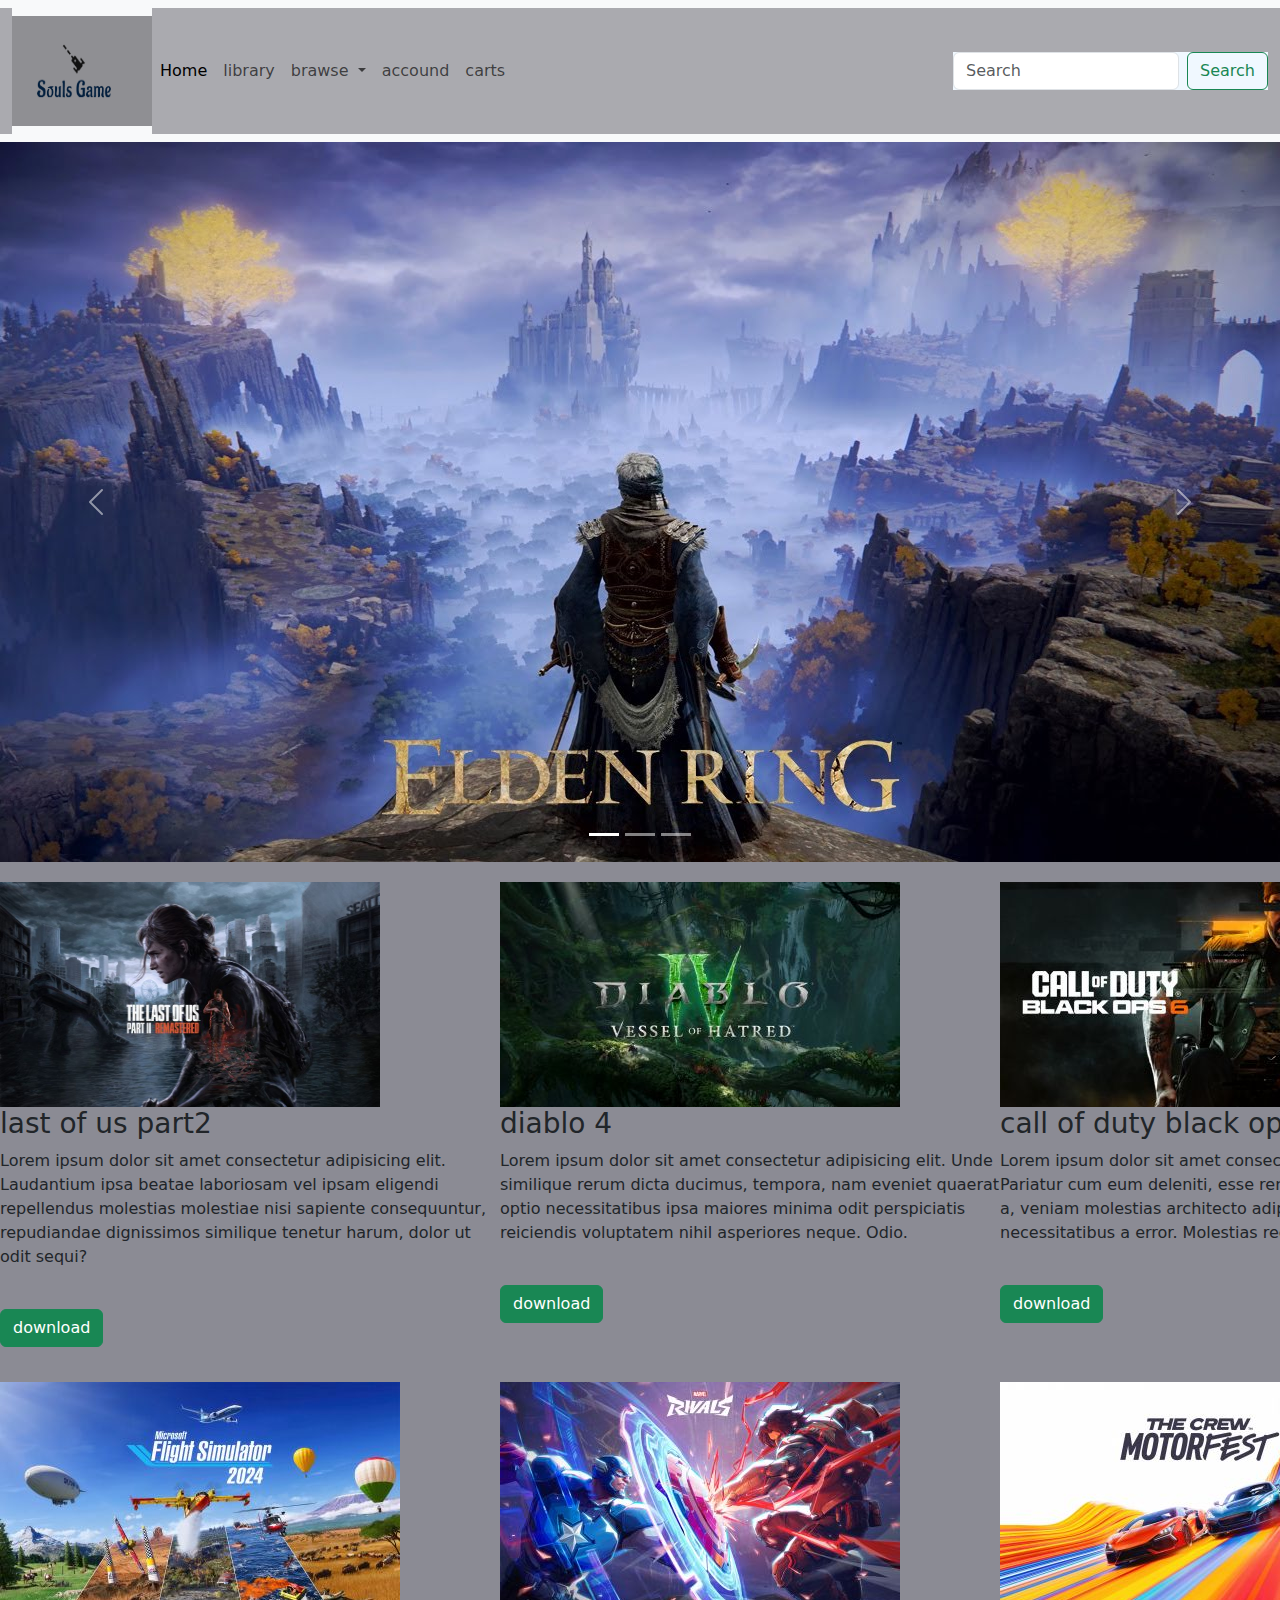
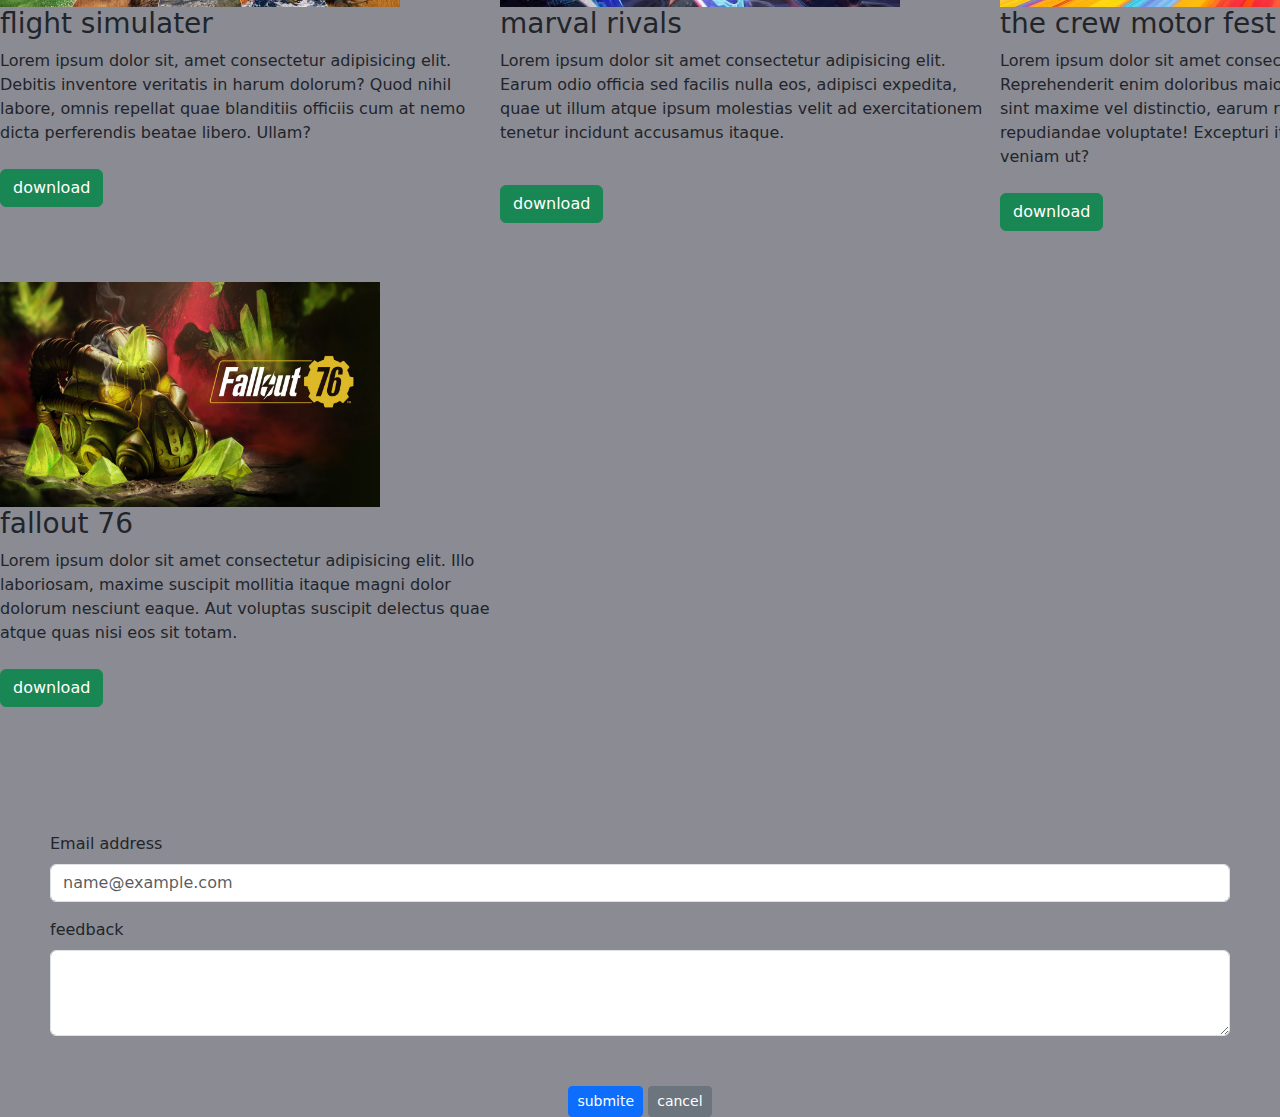
<file: index.html>
<!DOCTYPE html>
<html lang="en">
<head>
    <meta charset="UTF-8">
    <meta name="viewport" content="width=device-width, initial-scale=1.0">
    <link rel="stylesheet" href="index.css">
    <link href="https://cdn.jsdelivr.net/npm/bootstrap@5.3.3/dist/css/bootstrap.min.css" rel="stylesheet" integrity="sha384-QWTKZyjpPEjISv5WaRU9OFeRpok6YctnYmDr5pNlyT2bRjXh0JMhjY6hW+ALEwIH" crossorigin="anonymous">
    <title>souls game</title>
</head>
<body>
  <div class="main">
    <nav class="navbar navbar-expand-lg bg-body-tertiary">
        <div class="container-fluid">
            <nav class="navbar bg-body-tertiary">
                <div class="container">
                  <a class="navbar-brand" href="home.html">
                    <img src="logo.png" alt="logo" width="100" height="100">
                  </a>
                </div>
              </nav>
          <div class="collapse navbar-collapse" id="navbarSupportedContent">
            <ul class="navbar-nav me-auto mb-2 mb-lg-0">
              <li class="nav-item">
                <a class="nav-link active" aria-current="page" href="home.html">Home</a>
              </li>
              <li class="nav-item">
                <a class="nav-link" href="library.html">library</a>
              </li>
              <li class="nav-item dropdown">
                <a class="nav-link dropdown-toggle" href="#" role="button" data-bs-toggle="dropdown" aria-expanded="false">
                  brawse
                </a>
                <ul class="dropdown-menu">
                  <li><a class="dropdown-item" href="action.html">Action</a></li>
                  <li><a class="dropdown-item" href="#">Another action</a></li>
                  <li><hr class="dropdown-divider"></li>
                  <li><a class="dropdown-item" href="#">Something else here</a></li>
                </ul>
              </li>
              <li class="nav-item">
                <a class="nav-link" href="profal.html">accound</a>
              </li>
              <li class="nav-item">
                <a class="nav-link" href="cart.html">carts</a>
              </li>
            </ul>
            <form class="d-flex" role="search">
              <input class="form-control me-2" type="search" placeholder="Search" aria-label="Search">
              <button class="btn btn-outline-success" type="submit">Search</button>
            </form>
          </div>
        </div>
      </nav>
   <!-- ----------------------------------------------------------------------------------------------------------------- -->
   <div id="carouselExampleIndicators" class="carousel slide">
    <div class="carousel-indicators">
      <button type="button" data-bs-target="#carouselExampleIndicators" data-bs-slide-to="0" class="active" aria-current="true" aria-label="Slide 1"></button>
      <button type="button" data-bs-target="#carouselExampleIndicators" data-bs-slide-to="1" aria-label="Slide 2"></button>
      <button type="button" data-bs-target="#carouselExampleIndicators" data-bs-slide-to="2" aria-label="Slide 3"></button>
    </div>
    <div class="carousel-inner">
      <div class="carousel-item active">
        <img src="maxresdefault.jpg" class="d-block w-100" alt="...">
      </div>
      <div class="carousel-item">
        <img src="1346611.jpeg" class="d-block w-100" alt="...">
      </div>
      <div class="carousel-item">
        <img src="red-dead-redemption-2-characters-uhd-4k-wallpaper.jpg" class="d-block w-100" alt="...">
      </div>
    </div>
    <button class="carousel-control-prev" type="button" data-bs-target="#carouselExampleIndicators" data-bs-slide="prev">
      <span class="carousel-control-prev-icon" aria-hidden="true"></span>
      <span class="visually-hidden">Previous</span>
    </button>
    <button class="carousel-control-next" type="button" data-bs-target="#carouselExampleIndicators" data-bs-slide="next">
      <span class="carousel-control-next-icon" aria-hidden="true"></span>
      <span class="visually-hidden">Next</span>
    </button>
  </div>
  <!-- ---------------------------------------------------------------------------------------------------------------->
   <div class="body">
    <div class="p1">
        <img src="13727.jpg" alt="">
        <h3>last of us part2</h3>
        <p>Lorem ipsum dolor sit amet consectetur adipisicing elit. Laudantium ipsa beatae laboriosam vel ipsam eligendi repellendus molestias molestiae nisi sapiente consequuntur, repudiandae dignissimos similique tenetur harum, dolor ut odit sequi?</p>
        <br><button type="button" class="btn btn-success">download</button>
      </div>
    <div class="p2">
        <img src="19280.jpg" alt="">
        <h3>diablo 4</h3>
        <p>Lorem ipsum dolor sit amet consectetur adipisicing elit. Unde similique rerum dicta ducimus, tempora, nam eveniet quaerat optio necessitatibus ipsa maiores minima odit perspiciatis reiciendis voluptatem nihil asperiores neque. Odio.</p>
        <br>
        <button type="button" class="btn btn-success">download</button>
    
      </div>
    <div class="p3">
<img src="19693.jpg" alt="">
<h3>call of duty black ops 6</h3>
<p>Lorem ipsum dolor sit amet consectetur, adipisicing elit. Pariatur cum eum deleniti, esse rem doloremque omnis vero a, veniam molestias architecto adipisci? Laudantium necessitatibus a error. Molestias recusandae non voluptatum.</p>
  <br>  
<button type="button" class="btn btn-success">download</button>
</div>
    <div class="p4">
        <img src="19759.jpg" alt="">
       <h3>flight simulater</h3>
       Lorem ipsum dolor sit, amet consectetur adipisicing elit. Debitis inventore veritatis in harum dolorum? Quod nihil labore, omnis repellat quae blanditiis officiis cum at nemo dicta perferendis beatae libero. Ullam?
    <br><br>
       <button type="button" class="btn btn-success">download</button>
      </div>
    <div class="p5">
        <img src="19770.jpg" alt="">
        <h3>marval rivals</h3>
        <p>Lorem ipsum dolor sit amet consectetur adipisicing elit. Earum odio officia sed facilis nulla eos, adipisci expedita, quae ut illum atque ipsum molestias velit ad exercitationem tenetur incidunt accusamus itaque.</p>
        <br><button type="button" class="btn btn-success">download</button>
    
      </div>
    <div class="p6">
        <img src="19869.jpg" alt="">
        <h3>the crew motor fest</h3>
        Lorem ipsum dolor sit amet consectetur adipisicing elit. Reprehenderit enim doloribus maiores dicta esse excepturi sint maxime vel distinctio, earum reiciendis ratione repudiandae voluptate! Excepturi itaque harum dolorum veniam ut?
        <br><br><button type="button" class="btn btn-success">download</button>
    
      </div>
    <div class="p7">
        <img src="20120.jpg" alt="">
        <h3>fallout 76</h3>
        Lorem ipsum dolor sit amet consectetur adipisicing elit. Illo laboriosam, maxime suscipit mollitia itaque magni dolor dolorum nesciunt eaque. Aut voluptas suscipit delectus quae atque quas nisi eos sit totam.
        
       <br> <br><button type="button" class="btn btn-success">download</button>
   
      </div>
   </div>
   <!-- ------------------------- -->
   <div class="feet">
   <div class="mb-3">
    <label for="exampleFormControlInput1" class="form-label">Email address</label>
    <input type="email" class="form-control" id="exampleFormControlInput1" placeholder="name@example.com">
  </div>
  <div class="mb-3">
    <label for="exampleFormControlTextarea1" class="form-label">feedback</label>
    <textarea class="form-control" id="exampleFormControlTextarea1" rows="3"></textarea>
  </div>
   </div>
  <!-- ------------------------------------------------------- -->
   <div class="submite">
  <button type="button" class="btn btn-primary btn-sm">submite</button>
  <button type="button" class="btn btn-secondary btn-sm">cancel</button>
   </div>
   </div>
    <script src="https://cdn.jsdelivr.net/npm/bootstrap@5.3.3/dist/js/bootstrap.bundle.min.js" integrity="sha384-YvpcrYf0tY3lHB60NNkmXc5s9fDVZLESaAA55NDzOxhy9GkcIdslK1eN7N6jIeHz" crossorigin="anonymous"></script> 
</body>
</html>
</file>
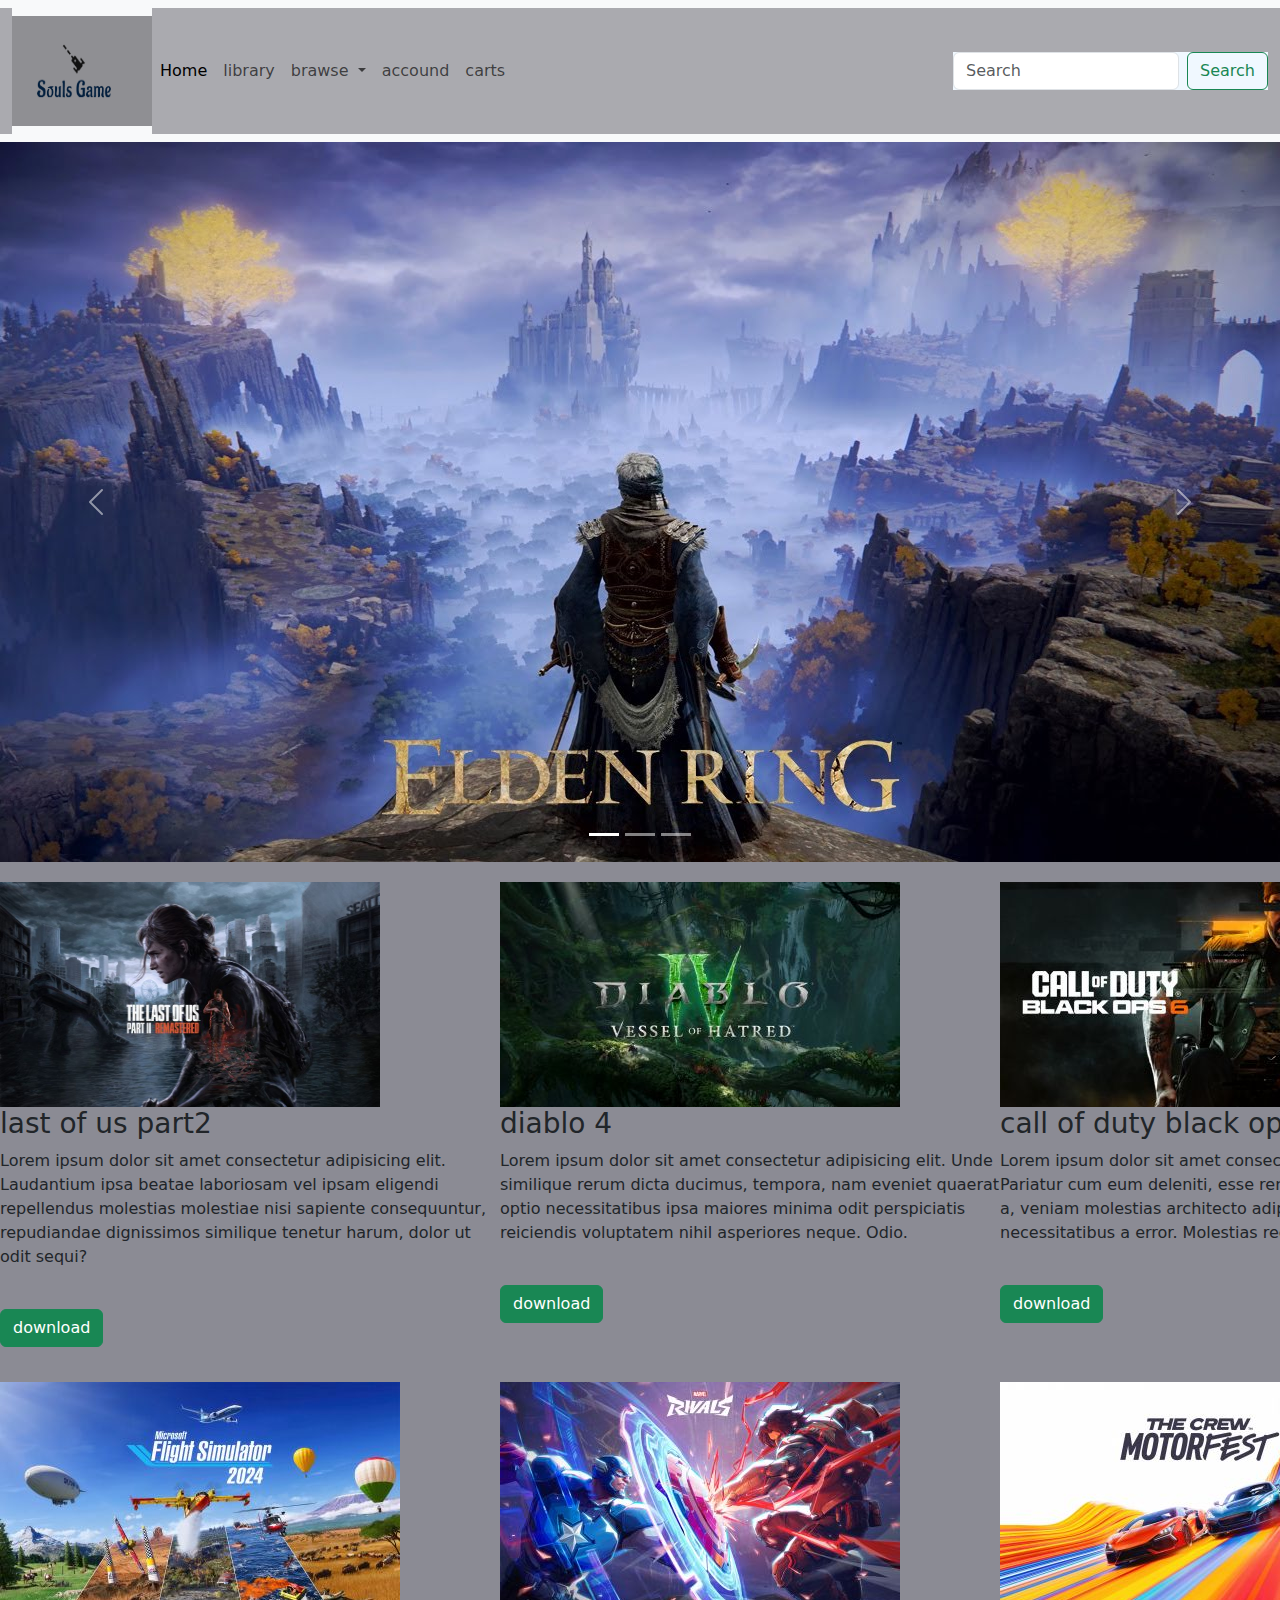
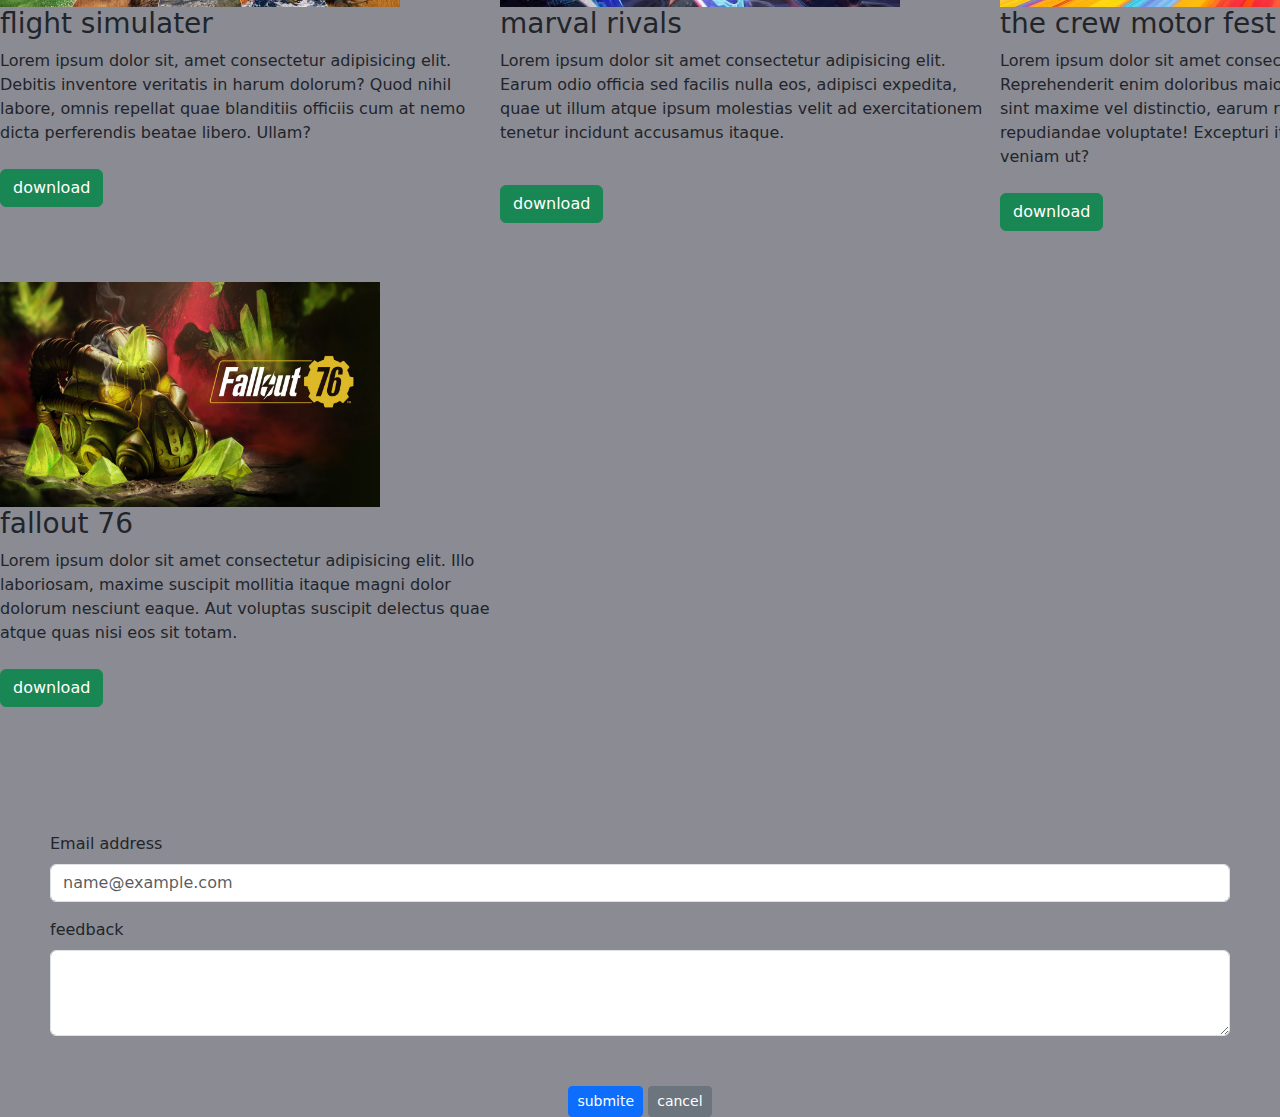
<file: home.html>
<!DOCTYPE html>
<html lang="en">
<head>
    <meta charset="UTF-8">
    <meta name="viewport" content="width=device-width, initial-scale=1.0">
    <link rel="stylesheet" href="home.css">
    <link href="https://cdn.jsdelivr.net/npm/bootstrap@5.3.3/dist/css/bootstrap.min.css" rel="stylesheet" integrity="sha384-QWTKZyjpPEjISv5WaRU9OFeRpok6YctnYmDr5pNlyT2bRjXh0JMhjY6hW+ALEwIH" crossorigin="anonymous">
    <title>souls game</title>
</head>
<body>
  <div class="main">
    <nav class="navbar navbar-expand-lg bg-body-tertiary">
        <div class="container-fluid">
            <nav class="navbar bg-body-tertiary">
                <div class="container">
                  <a class="navbar-brand" href="home.html">
                    <img src="logo.png" alt="logo" width="100" height="100">
                  </a>
                </div>
              </nav>
          <div class="collapse navbar-collapse" id="navbarSupportedContent">
            <ul class="navbar-nav me-auto mb-2 mb-lg-0">
              <li class="nav-item">
                <a class="nav-link active" aria-current="page" href="home.html">Home</a>
              </li>
              <li class="nav-item">
                <a class="nav-link" href="library.html">library</a>
              </li>
              <li class="nav-item dropdown">
                <a class="nav-link dropdown-toggle" href="#" role="button" data-bs-toggle="dropdown" aria-expanded="false">
                  brawse
                </a>
                <ul class="dropdown-menu">
                  <li><a class="dropdown-item" href="action.html">Action</a></li>
                  <li><a class="dropdown-item" href="#">Another action</a></li>
                  <li><hr class="dropdown-divider"></li>
                  <li><a class="dropdown-item" href="#">Something else here</a></li>
                </ul>
              </li>
              <li class="nav-item">
                <a class="nav-link" href="profal.html">accound</a>
              </li>
              <li class="nav-item">
                <a class="nav-link" href="cart.html">carts</a>
              </li>
            </ul>
            <form class="d-flex" role="search">
              <input class="form-control me-2" type="search" placeholder="Search" aria-label="Search">
              <button class="btn btn-outline-success" type="submit">Search</button>
            </form>
          </div>
        </div>
      </nav>
   <!-- ----------------------------------------------------------------------------------------------------------------- -->
   <div id="carouselExampleIndicators" class="carousel slide">
    <div class="carousel-indicators">
      <button type="button" data-bs-target="#carouselExampleIndicators" data-bs-slide-to="0" class="active" aria-current="true" aria-label="Slide 1"></button>
      <button type="button" data-bs-target="#carouselExampleIndicators" data-bs-slide-to="1" aria-label="Slide 2"></button>
      <button type="button" data-bs-target="#carouselExampleIndicators" data-bs-slide-to="2" aria-label="Slide 3"></button>
    </div>
    <div class="carousel-inner">
      <div class="carousel-item active">
        <img src="maxresdefault.jpg" class="d-block w-100" alt="...">
      </div>
      <div class="carousel-item">
        <img src="1346611.jpeg" class="d-block w-100" alt="...">
      </div>
      <div class="carousel-item">
        <img src="red-dead-redemption-2-characters-uhd-4k-wallpaper.jpg" class="d-block w-100" alt="...">
      </div>
    </div>
    <button class="carousel-control-prev" type="button" data-bs-target="#carouselExampleIndicators" data-bs-slide="prev">
      <span class="carousel-control-prev-icon" aria-hidden="true"></span>
      <span class="visually-hidden">Previous</span>
    </button>
    <button class="carousel-control-next" type="button" data-bs-target="#carouselExampleIndicators" data-bs-slide="next">
      <span class="carousel-control-next-icon" aria-hidden="true"></span>
      <span class="visually-hidden">Next</span>
    </button>
  </div>
  <!-- ---------------------------------------------------------------------------------------------------------------->
   <div class="body">
    <div class="p1">
        <img src="13727.jpg" alt="">
        <h3>last of us part2</h3>
        <p>Lorem ipsum dolor sit amet consectetur adipisicing elit. Laudantium ipsa beatae laboriosam vel ipsam eligendi repellendus molestias molestiae nisi sapiente consequuntur, repudiandae dignissimos similique tenetur harum, dolor ut odit sequi?</p>
        <br><button type="button" class="btn btn-success">download</button>
      </div>
    <div class="p2">
        <img src="19280.jpg" alt="">
        <h3>diablo 4</h3>
        <p>Lorem ipsum dolor sit amet consectetur adipisicing elit. Unde similique rerum dicta ducimus, tempora, nam eveniet quaerat optio necessitatibus ipsa maiores minima odit perspiciatis reiciendis voluptatem nihil asperiores neque. Odio.</p>
        <br>
        <button type="button" class="btn btn-success">download</button>
    
      </div>
    <div class="p3">
<img src="19693.jpg" alt="">
<h3>call of duty black ops 6</h3>
<p>Lorem ipsum dolor sit amet consectetur, adipisicing elit. Pariatur cum eum deleniti, esse rem doloremque omnis vero a, veniam molestias architecto adipisci? Laudantium necessitatibus a error. Molestias recusandae non voluptatum.</p>
  <br>  
<button type="button" class="btn btn-success">download</button>
</div>
    <div class="p4">
        <img src="19759.jpg" alt="">
       <h3>flight simulater</h3>
       Lorem ipsum dolor sit, amet consectetur adipisicing elit. Debitis inventore veritatis in harum dolorum? Quod nihil labore, omnis repellat quae blanditiis officiis cum at nemo dicta perferendis beatae libero. Ullam?
    <br><br>
       <button type="button" class="btn btn-success">download</button>
      </div>
    <div class="p5">
        <img src="19770.jpg" alt="">
        <h3>marval rivals</h3>
        <p>Lorem ipsum dolor sit amet consectetur adipisicing elit. Earum odio officia sed facilis nulla eos, adipisci expedita, quae ut illum atque ipsum molestias velit ad exercitationem tenetur incidunt accusamus itaque.</p>
        <br><button type="button" class="btn btn-success">download</button>
    
      </div>
    <div class="p6">
        <img src="19869.jpg" alt="">
        <h3>the crew motor fest</h3>
        Lorem ipsum dolor sit amet consectetur adipisicing elit. Reprehenderit enim doloribus maiores dicta esse excepturi sint maxime vel distinctio, earum reiciendis ratione repudiandae voluptate! Excepturi itaque harum dolorum veniam ut?
        <br><br><button type="button" class="btn btn-success">download</button>
    
      </div>
    <div class="p7">
        <img src="20120.jpg" alt="">
        <h3>fallout 76</h3>
        Lorem ipsum dolor sit amet consectetur adipisicing elit. Illo laboriosam, maxime suscipit mollitia itaque magni dolor dolorum nesciunt eaque. Aut voluptas suscipit delectus quae atque quas nisi eos sit totam.
        
       <br> <br><button type="button" class="btn btn-success">download</button>
   
      </div>
   </div>
   <!-- ------------------------- -->
   <div class="feet">
   <div class="mb-3">
    <label for="exampleFormControlInput1" class="form-label">Email address</label>
    <input type="email" class="form-control" id="exampleFormControlInput1" placeholder="name@example.com">
  </div>
  <div class="mb-3">
    <label for="exampleFormControlTextarea1" class="form-label">feedback</label>
    <textarea class="form-control" id="exampleFormControlTextarea1" rows="3"></textarea>
  </div>
   </div>
  <!-- ------------------------------------------------------- -->
   <div class="submite">
  <button type="button" class="btn btn-primary btn-sm">submite</button>
  <button type="button" class="btn btn-secondary btn-sm">cancel</button>
   </div>
   </div>
    <script src="https://cdn.jsdelivr.net/npm/bootstrap@5.3.3/dist/js/bootstrap.bundle.min.js" integrity="sha384-YvpcrYf0tY3lHB60NNkmXc5s9fDVZLESaAA55NDzOxhy9GkcIdslK1eN7N6jIeHz" crossorigin="anonymous"></script> 
</body>
</html>
</file>
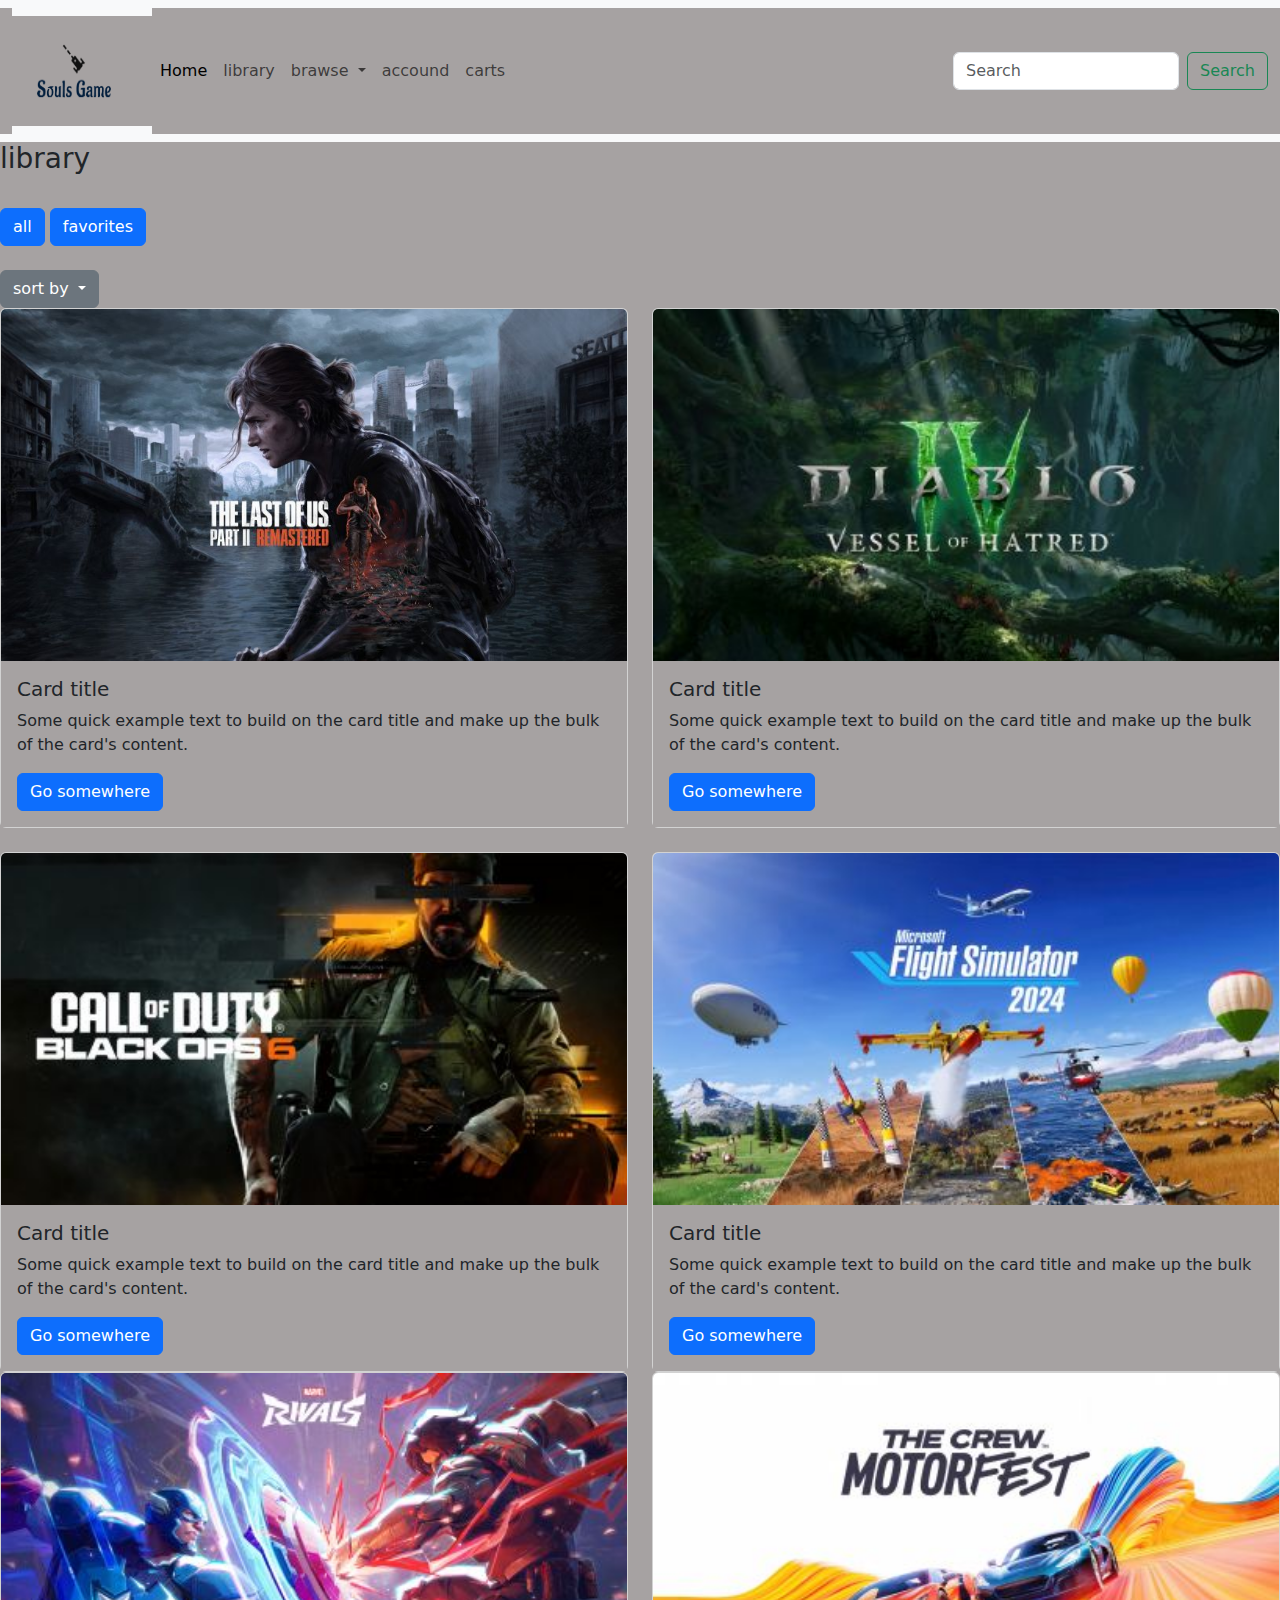
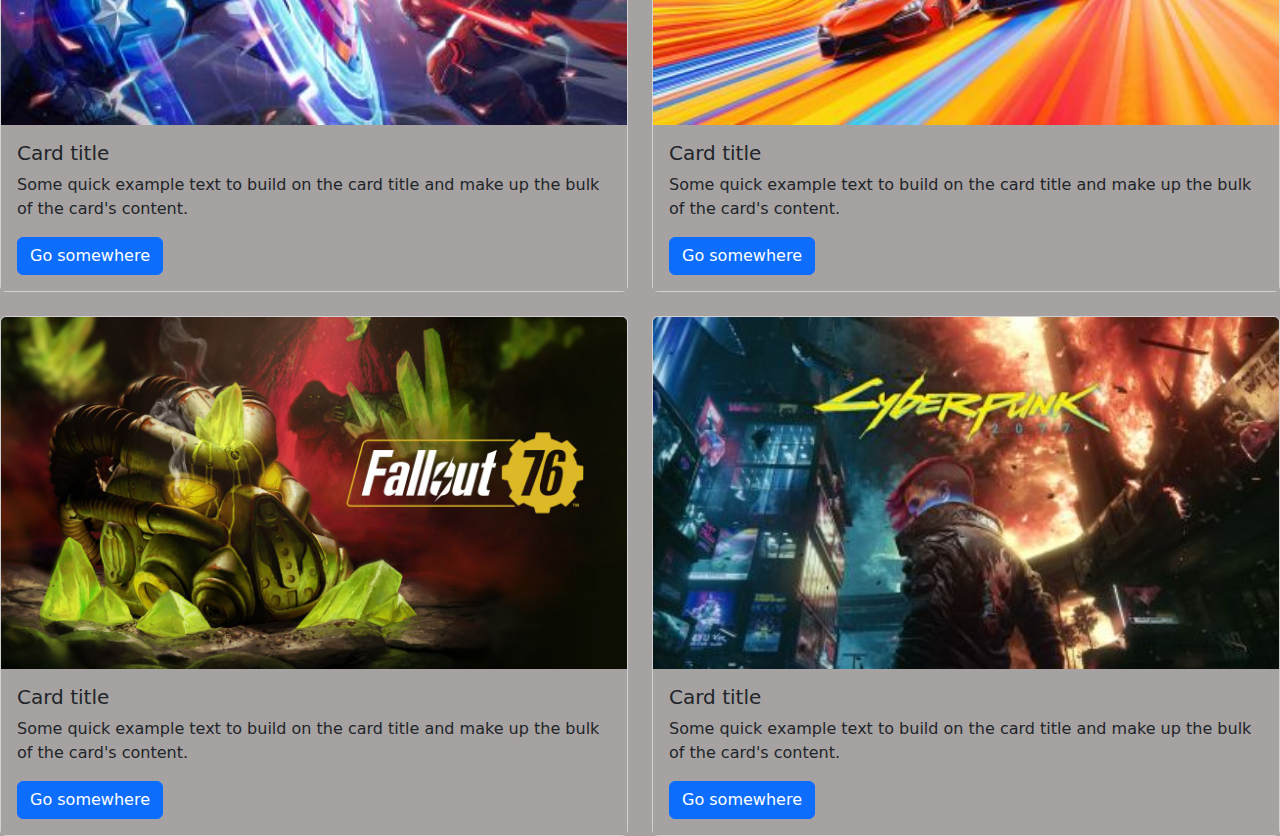
<file: library.html>
<!DOCTYPE html>
<html lang="en">
<head>
    <meta charset="UTF-8">
    <meta name="viewport" content="width=device-width, initial-scale=1.0">
    <link href="https://cdn.jsdelivr.net/npm/bootstrap@5.3.3/dist/css/bootstrap.min.css" rel="stylesheet" integrity="sha384-QWTKZyjpPEjISv5WaRU9OFeRpok6YctnYmDr5pNlyT2bRjXh0JMhjY6hW+ALEwIH" crossorigin="anonymous">
    <title>library</title>
    <style>
        *{
            background-color: rgb(166, 162, 162);
        }
        .d-grid-gap-2-d-md-block{
           bottom: 2px;
        }
        button{
            background-color: blue;
        }
    </style>
</head>
<body>
    <div class="main">
        <nav class="navbar navbar-expand-lg bg-body-tertiary">
            <div class="container-fluid">
                <nav class="navbar bg-body-tertiary">
                    <div class="container">
                      <a class="navbar-brand" href="home.html">
                        <img src="logo.png" alt="logo" width="100" height="100">
                      </a>
                    </div>
                  </nav>
              <div class="collapse navbar-collapse" id="navbarSupportedContent">
                <ul class="navbar-nav me-auto mb-2 mb-lg-0">
                  <li class="nav-item">
                    <a class="nav-link active" aria-current="page" href="home.html">Home</a>
                  </li>
                  <li class="nav-item">
                    <a class="nav-link" href="library.html">library</a>
                  </li>
                  <li class="nav-item dropdown">
                    <a class="nav-link dropdown-toggle" href="#" role="button" data-bs-toggle="dropdown" aria-expanded="false">
                      brawse
                    </a>
                    <ul class="dropdown-menu">
                      <li><a class="dropdown-item" href="action.html">Action</a></li>
                      <li><a class="dropdown-item" href="#">Another action</a></li>
                      <li><hr class="dropdown-divider"></li>
                      <li><a class="dropdown-item" href="#">Something else here</a></li>
                    </ul>
                  </li>
                  <li class="nav-item">
                    <a class="nav-link" href="profal.html">accound</a>
                  </li>
                  <li class="nav-item">
                    <a class="nav-link" href="cart.html">carts</a>
                  </li>
                </ul>
                <form class="d-flex" role="search">
                  <input class="form-control me-2" type="search" placeholder="Search" aria-label="Search">
                  <button class="btn btn-outline-success" type="submit">Search</button>
                </form>
              </div>
            </div>
          </nav>
          <!-- ----------------------------------------------------------------------------------------------------------- -->
           <div class="head">
            <h3>library</h3>
            <br> <div class="d-grid gap-2 d-md-block">
                <button class="btn btn-primary" type="button">all</button>
                <button class="btn btn-primary" type="button">favorites</button><br><br>
                <div class="dropdown">
                    <button class="btn btn-secondary dropdown-toggle" type="button" data-bs-toggle="dropdown" aria-expanded="false">
                      sort by
                    </button>
                    <ul class="dropdown-menu">
                      <li><a class="dropdown-item" href="#">Action</a></li>
                      <li><a class="dropdown-item" href="#">Another action</a></li>
                      <li><a class="dropdown-item" href="#">Something else here</a></li>
                    </ul>
                  </div>
              </div>
              

      
           </div>
           <!-- -------------------------------------------------------------------------------------------------- -->
           <div class="row row-cols-1 row-cols-md-2 g-4">
            <div class="col">
              <div class="card">
                <img src="13727.jpg" class="card-img-top" alt="...">
                <div class="card-body">
                    <h5 class="card-title">Card title</h5>
                    <p class="card-text">Some quick example text to build on the card title and make up the bulk of the card's content.</p>
                    <a href="#" class="btn btn-primary">Go somewhere</a>
                  </div>
              </div>
            </div>
            <div class="col">
              <div class="card">
                <img src="19280.jpg" class="card-img-top" alt="...">
                <div class="card-body">
    <h5 class="card-title">Card title</h5>
    <p class="card-text">Some quick example text to build on the card title and make up the bulk of the card's content.</p>
    <a href="#" class="btn btn-primary">Go somewhere</a>
  </div>
              </div>
            </div>
            <div class="col">
              <div class="card">
                <img src="19693.jpg" class="card-img-top" alt="...">
                <div class="card-body">
                    <h5 class="card-title">Card title</h5>
                    <p class="card-text">Some quick example text to build on the card title and make up the bulk of the card's content.</p>
                    <a href="#" class="btn btn-primary">Go somewhere</a>
                  </div>
              </div>
            </div>
            <div class="col">
              <div class="card">
                <img src="19759.jpg" class="card-img-top" alt="...">
                <div class="card-body">
                    <h5 class="card-title">Card title</h5>
                    <p class="card-text">Some quick example text to build on the card title and make up the bulk of the card's content.</p>
                    <a href="#" class="btn btn-primary">Go somewhere</a>
                  </div>
              </div>
            </div>
          </div>
          <div class="row row-cols-1 row-cols-md-2 g-4">
            <div class="col">
              <div class="card">
                <img src="19770.jpg" class="card-img-top" alt="...">
                <div class="card-body">
                    <h5 class="card-title">Card title</h5>
                    <p class="card-text">Some quick example text to build on the card title and make up the bulk of the card's content.</p>
                    <a href="#" class="btn btn-primary">Go somewhere</a>
                  </div>
              </div>
            </div>
            <div class="col">
              <div class="card">
                <img src="19869.jpg" class="card-img-top" alt="...">
                <div class="card-body">
                    <h5 class="card-title">Card title</h5>
                    <p class="card-text">Some quick example text to build on the card title and make up the bulk of the card's content.</p>
                    <a href="#" class="btn btn-primary">Go somewhere</a>
                  </div>
              </div>
            </div>
            <div class="col">
              <div class="card">
                <img src="20120.jpg" class="card-img-top" alt="...">
                <div class="card-body">
                    <h5 class="card-title">Card title</h5>
                    <p class="card-text">Some quick example text to build on the card title and make up the bulk of the card's content.</p>
                    <a href="#" class="btn btn-primary">Go somewhere</a>
                  </div>
              </div>
            </div>
            <div class="col">
              <div class="card">
                <img src="20153.jpg" class="card-img-top" alt="...">
                <div class="card-body">
                    <h5 class="card-title">Card title</h5>
                    <p class="card-text">Some quick example text to build on the card title and make up the bulk of the card's content.</p>
                    <a href="#" class="btn btn-primary">Go somewhere</a>
                  </div>
              </div>
            </div>
          </div>
    </div>
    <script src="https://cdn.jsdelivr.net/npm/bootstrap@5.3.3/dist/js/bootstrap.bundle.min.js" integrity="sha384-YvpcrYf0tY3lHB60NNkmXc5s9fDVZLESaAA55NDzOxhy9GkcIdslK1eN7N6jIeHz" crossorigin="anonymous"></script>
</body>
</html>
</file>
<file: index.css>
*{
    margin:0;
    padding:0;

}
.main{
    background-color:rgb(139, 139, 148);
}
.container-fluid{
    background-color: rgb(170, 170, 175);
}
.container{
    background-color: rgb(143, 143, 147);
}
.d-flex{
    background-color: aliceblue;
}

.body{
    /* background-color: blue; */
    margin:0;
    margin-top: 20px;
    
    border: 0px;
    max-width: 100%;
   display: grid;
   grid-template-columns:500px 500px 500px;
   grid-template-rows: 500px 500px 500px;
   /* grid-gap: 2px; */
}
.p1 img{
    width: 380px;
    height: 225px;
}
.p7 img{
    width: 380px;
    height: 225px;
}
/* img{
    width: 100%;
} */
 .body_text{
    margin-top: 157px;
    color: rgb(252, 249, 249);
    position: absolute;
    bottom: 10px;
    left: 8px;

 }
 .feet{
    margin: 50px;
    /* background-color: aquamarine; */
 }
 .submite{
    text-align: center;
    /* background-color: aqua; */
 }
</file>
<file: home.css>
*{
    margin:0;
    padding:0;

}
.main{
    background-color:rgb(139, 139, 148);
}
.container-fluid{
    background-color: rgb(170, 170, 175);
}
.container{
    background-color: rgb(143, 143, 147);
}
.d-flex{
    background-color: aliceblue;
}

.body{
    /* background-color: blue; */
    margin:0;
    margin-top: 20px;
    
    border: 0px;
    max-width: 100%;
   display: grid;
   grid-template-columns:500px 500px 500px;
   grid-template-rows: 500px 500px 500px;
   /* grid-gap: 2px; */
}
.p1 img{
    width: 380px;
    height: 225px;
}
.p7 img{
    width: 380px;
    height: 225px;
}
/* img{
    width: 100%;
} */
 .body_text{
    margin-top: 157px;
    color: rgb(252, 249, 249);
    position: absolute;
    bottom: 10px;
    left: 8px;

 }
 .feet{
    margin: 50px;
    /* background-color: aquamarine; */
 }
 .submite{
    text-align: center;
    /* background-color: aqua; */
 }
</file>
